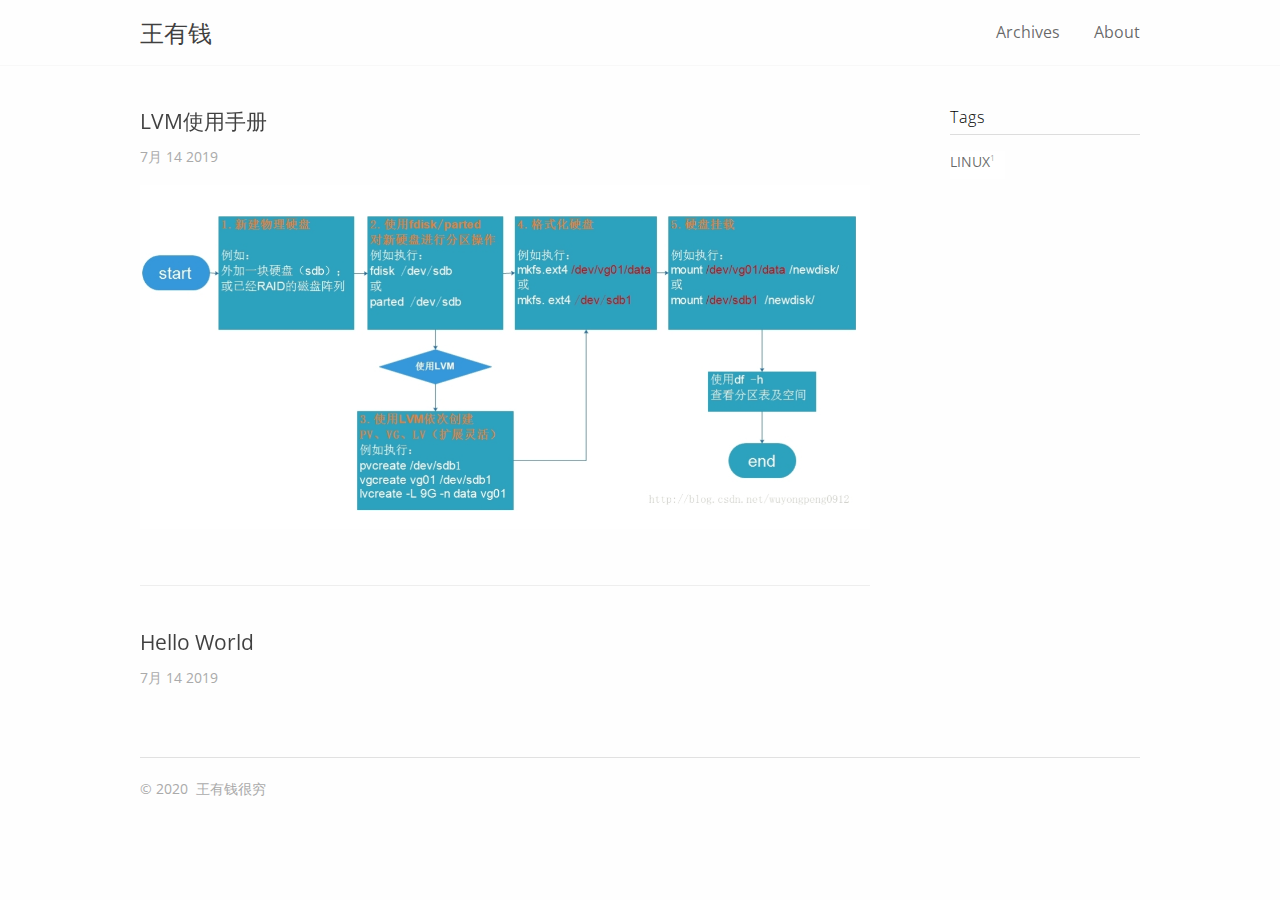
<file: index.html>
<!DOCTYPE html>
<html lang>
  <head><meta name="generator" content="Hexo 3.9.0">
    
<meta charset="UTF-8">
<meta http-equiv="X-UA-Compatible" content="IE=edge">
<meta name="viewport" content="width=device-width,user-scalable=no,initial-scale=1,minimum-scale=1,maximum-scale=1">


<meta http-equiv="Cache-Control" content="no-transform">
<meta http-equiv="Cache-Control" content="no-siteapp">










  <link rel="alternate" href="/default" title="王有钱">




  <link rel="shortcut icon" type="image/x-icon" href="/favicon.ico?v=1.1">



<link rel="canonical" href="https://the-bigfish.github.io/">


<meta property="og:type" content="website">
<meta property="og:title" content="王有钱">
<meta property="og:url" content="https://the-bigfish.github.io/index.html">
<meta property="og:site_name" content="王有钱">
<meta property="og:locale" content="zh-cn">
<meta name="twitter:card" content="summary">
<meta name="twitter:title" content="王有钱">


<link rel="stylesheet" type="text/css" href="/css/style.css?v=1.1">
<link href="https://fonts.googleapis.com/css?family=Open+Sans" rel="stylesheet">





<script type="text/javascript">
  var themeConfig = {
    fancybox: {
      enable: false
    },
  };
</script>




  



    <title> 王有钱 - </title>
  </head>

  <body>
    <div id="page">
      <header id="masthead"><div class="site-header-inner">
    <h1 class="site-title">
        <a href="/." class="logo">王有钱</a>
    </h1>

    <nav id="nav-top">
        
            <ul id="menu-top" class="nav-top-items">
                
                    <li class="menu-item">
                        <a href="/archives">
                            
                            
                                Archives
                            
                        </a>
                    </li>
                
                    <li class="menu-item">
                        <a href="/about">
                            
                            
                                About
                            
                        </a>
                    </li>
                
            </ul>
        
  </nav>
</div>

      </header>
      <div id="content">
        
    <div id="primary" class="home">
        
            
  <article class="post">
    <header class="post-header">
      <h1 class="post-title">
        
          <a class="post-link" href="/2019/07/14/LVM使用手册/">LVM使用手册</a>
        
      </h1>

      <time class="post-time">
          7月 14 2019
      </time>
    </header>



    
        <div class="post-excerpt">
            
            
              
            

            
              <p><img src="https://the-bigfish.github.io/2019/07/14/LVM%E4%BD%BF%E7%94%A8%E6%89%8B%E5%86%8C/1.png" alt></p>
        </div>
            
          

    
  </article>

        
            
  <article class="post">
    <header class="post-header">
      <h1 class="post-title">
        
          <a class="post-link" href="/2019/07/14/hello-world/">Hello World</a>
        
      </h1>

      <time class="post-time">
          7月 14 2019
      </time>
    </header>



    
        <div class="post-excerpt">
            
            

            
          

    
  </div></article>

        
        
  <nav class="pagination">
    
    
  </nav>

    </div>
    <div id="secondary">
    

    

    
    <section id="tags" class="widget-area widget_tags">
        <h3 class="widget-title">Tags</h3>
        <ul class="tag-list"><li class="tag-list-item"><a class="tag-list-link" href="/tags/Linux/">Linux</a><span class="tag-list-count">1</span></li></ul>
    </section>


</div>


      </div>

      <footer id="colophon"><span class="copyright-year">
    
        &copy;
<!--    
        2014 -
      -->
    2020
    <span class="footer-author">王有钱很穷</span>
    <!--span class="power-by">
        由 <a class="hexo-link" href="https://hexo.io/">Hexo</a> and <a class="theme-link" href="https://github.com/frostfan/hexo-theme-polarbear">Polar Bear</a> 强力驱动
    </span-->
</span>

      </footer>

      <div class="back-to-top" id="back-to-top">
        <i class="iconfont icon-up"></i>
      </div>
    </div>
    


    




  
    <script type="text/javascript" src="/lib/jquery/jquery-3.1.1.min.js"></script>
  

  

    <script type="text/javascript" src="/js/src/theme.js?v=1.1"></script>
<script type="text/javascript" src="/js/src/bootstrap.js?v=1.1"></script>

  </body>
</html>
</file>
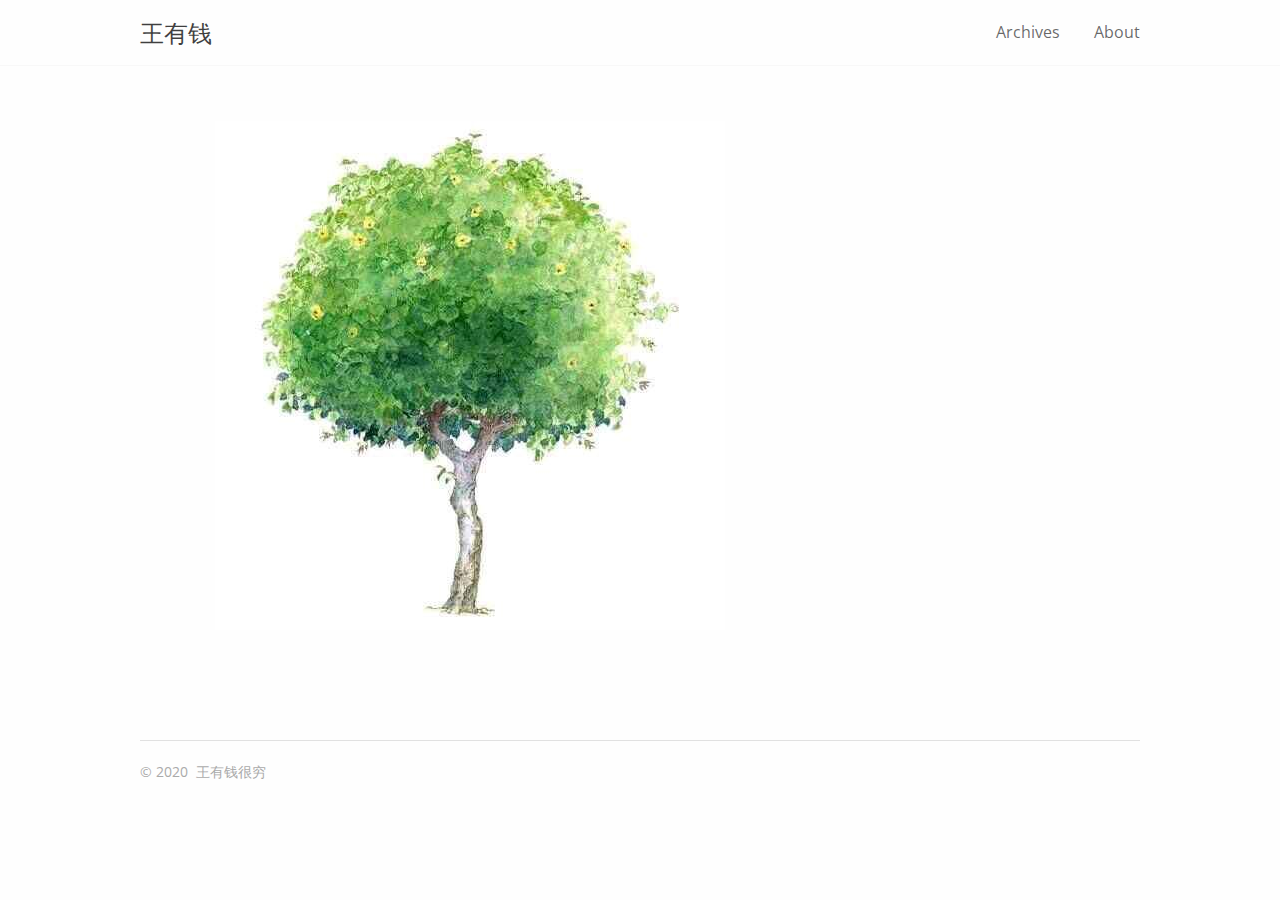
<file: about/index.html>
<!DOCTYPE html>
<html lang>
  <head><meta name="generator" content="Hexo 3.9.0">
    
<meta charset="UTF-8">
<meta http-equiv="X-UA-Compatible" content="IE=edge">
<meta name="viewport" content="width=device-width,user-scalable=no,initial-scale=1,minimum-scale=1,maximum-scale=1">


<meta http-equiv="Cache-Control" content="no-transform">
<meta http-equiv="Cache-Control" content="no-siteapp">










  <link rel="alternate" href="/default" title="王有钱">




  <link rel="shortcut icon" type="image/x-icon" href="/favicon.ico?v=1.1">



<link rel="canonical" href="https://the-bigfish.github.io/about/">


<meta property="og:type" content="website">
<meta property="og:title" content="王有钱">
<meta property="og:url" content="https://the-bigfish.github.io/about/index.html">
<meta property="og:site_name" content="王有钱">
<meta property="og:locale" content="zh-cn">
<meta property="og:image" content="https://the-bigfish.github.io/about/index/1.jpg">
<meta property="og:updated_time" content="2019-07-16T14:08:42.889Z">
<meta name="twitter:card" content="summary">
<meta name="twitter:title" content="王有钱">
<meta name="twitter:image" content="https://the-bigfish.github.io/about/index/1.jpg">


<link rel="stylesheet" type="text/css" href="/css/style.css?v=1.1">
<link href="https://fonts.googleapis.com/css?family=Open+Sans" rel="stylesheet">





<script type="text/javascript">
  var themeConfig = {
    fancybox: {
      enable: false
    },
  };
</script>




  



    <title>  - 王有钱 </title>
  </head>

  <body>
    <div id="page">
      <header id="masthead"><div class="site-header-inner">
    <h1 class="site-title">
        <a href="/." class="logo">王有钱</a>
    </h1>

    <nav id="nav-top">
        
            <ul id="menu-top" class="nav-top-items">
                
                    <li class="menu-item">
                        <a href="/archives">
                            
                            
                                Archives
                            
                        </a>
                    </li>
                
                    <li class="menu-item">
                        <a href="/about">
                            
                            
                                About
                            
                        </a>
                    </li>
                
            </ul>
        
  </nav>
</div>

      </header>
      <div id="content">
        
    <div id="primary">
        <article class="post">
            <header class="post-header">
                <h1 class="post-title">
                    
                </h1>
            </header>
            <div class="post-content">
                <p><img src="https://the-bigfish.github.io/about/index/1.jpg" alt></p>

            </div>
        </article>
    </div>

      </div>

      <footer id="colophon"><span class="copyright-year">
    
        &copy;
<!--    
        2014 -
      -->
    2020
    <span class="footer-author">王有钱很穷</span>
    <!--span class="power-by">
        由 <a class="hexo-link" href="https://hexo.io/">Hexo</a> and <a class="theme-link" href="https://github.com/frostfan/hexo-theme-polarbear">Polar Bear</a> 强力驱动
    </span-->
</span>

      </footer>

      <div class="back-to-top" id="back-to-top">
        <i class="iconfont icon-up"></i>
      </div>
    </div>
    


    




  
    <script type="text/javascript" src="/lib/jquery/jquery-3.1.1.min.js"></script>
  

  

    <script type="text/javascript" src="/js/src/theme.js?v=1.1"></script>
<script type="text/javascript" src="/js/src/bootstrap.js?v=1.1"></script>

  </body>
</html>
</file>
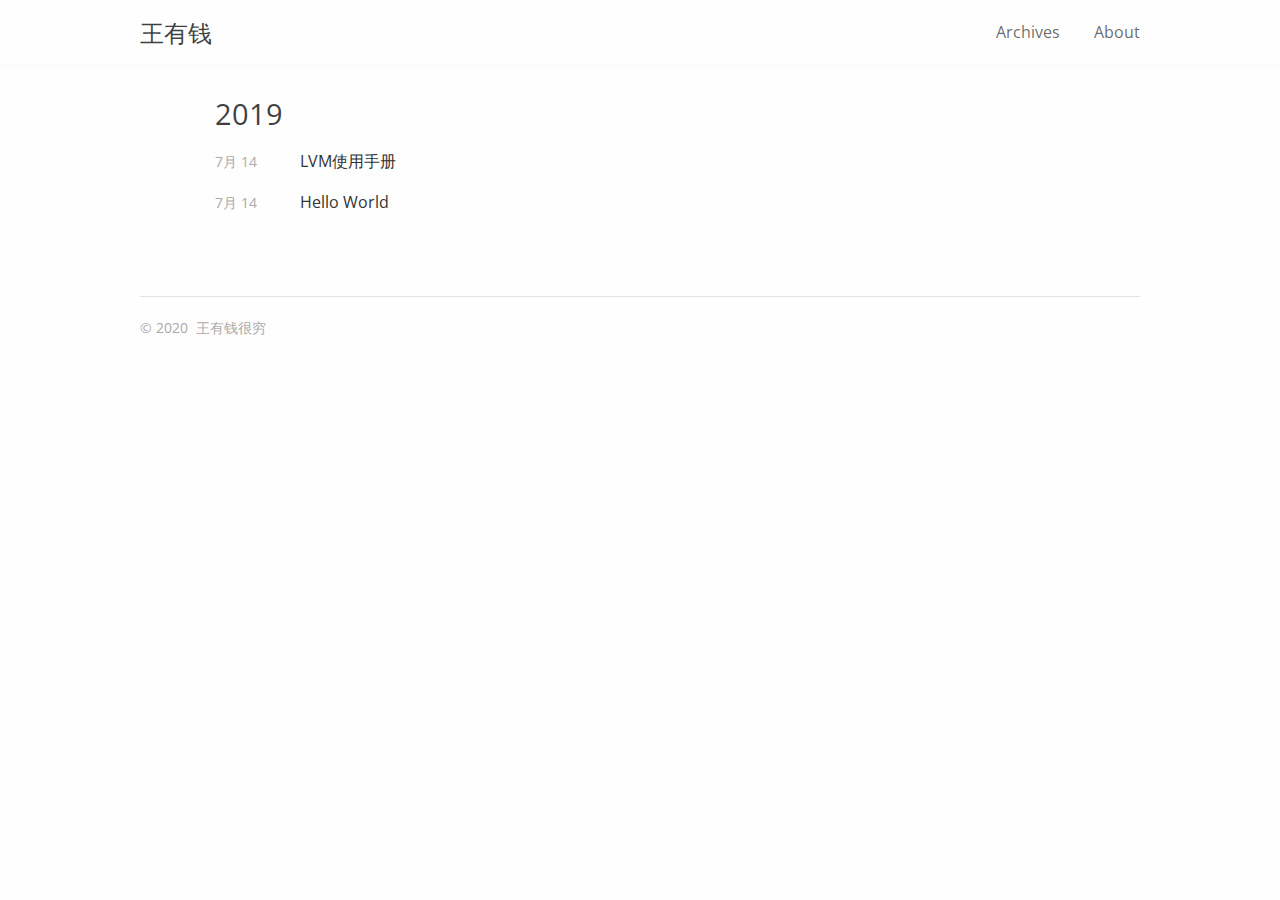
<file: archives/index.html>
<!DOCTYPE html>
<html lang>
  <head><meta name="generator" content="Hexo 3.9.0">
    
<meta charset="UTF-8">
<meta http-equiv="X-UA-Compatible" content="IE=edge">
<meta name="viewport" content="width=device-width,user-scalable=no,initial-scale=1,minimum-scale=1,maximum-scale=1">


<meta http-equiv="Cache-Control" content="no-transform">
<meta http-equiv="Cache-Control" content="no-siteapp">










  <link rel="alternate" href="/default" title="王有钱">




  <link rel="shortcut icon" type="image/x-icon" href="/favicon.ico?v=1.1">



<link rel="canonical" href="https://the-bigfish.github.io/archives/">


<meta property="og:type" content="website">
<meta property="og:title" content="王有钱">
<meta property="og:url" content="https://the-bigfish.github.io/archives/index.html">
<meta property="og:site_name" content="王有钱">
<meta property="og:locale" content="zh-cn">
<meta name="twitter:card" content="summary">
<meta name="twitter:title" content="王有钱">


<link rel="stylesheet" type="text/css" href="/css/style.css?v=1.1">
<link href="https://fonts.googleapis.com/css?family=Open+Sans" rel="stylesheet">





<script type="text/javascript">
  var themeConfig = {
    fancybox: {
      enable: false
    },
  };
</script>




  



    <title>
  
    归档 - 王有钱
  
</title>
  </head>

  <body>
    <div id="page">
      <header id="masthead"><div class="site-header-inner">
    <h1 class="site-title">
        <a href="/." class="logo">王有钱</a>
    </h1>

    <nav id="nav-top">
        
            <ul id="menu-top" class="nav-top-items">
                
                    <li class="menu-item">
                        <a href="/archives">
                            
                            
                                Archives
                            
                        </a>
                    </li>
                
                    <li class="menu-item">
                        <a href="/about">
                            
                            
                                About
                            
                        </a>
                    </li>
                
            </ul>
        
  </nav>
</div>

      </header>
      <div id="content">
        
  
<div id="primary">
  <section id="archive" class="archive">
    
      
    

    
      
        
        

        
          
          <div class="collection-title">
            <h2 class="archive-year">2019</h2>
          </div>
        
      

      <div class="archive-post">
        <span class="archive-post-time">
          
            7月 14
          
        </span>
        <span class="archive-post-title">
          <a href="/2019/07/14/LVM使用手册/" class="archive-post-link">
            LVM使用手册
          </a>
        </span>
      </div>
    
      
        
        

        
      

      <div class="archive-post">
        <span class="archive-post-time">
          
            7月 14
          
        </span>
        <span class="archive-post-title">
          <a href="/2019/07/14/hello-world/" class="archive-post-link">
            Hello World
          </a>
        </span>
      </div>
    
  </section>
 </div>

  
  <nav class="pagination">
    
    
  </nav>



      </div>

      <footer id="colophon"><span class="copyright-year">
    
        &copy;
<!--    
        2014 -
      -->
    2020
    <span class="footer-author">王有钱很穷</span>
    <!--span class="power-by">
        由 <a class="hexo-link" href="https://hexo.io/">Hexo</a> and <a class="theme-link" href="https://github.com/frostfan/hexo-theme-polarbear">Polar Bear</a> 强力驱动
    </span-->
</span>

      </footer>

      <div class="back-to-top" id="back-to-top">
        <i class="iconfont icon-up"></i>
      </div>
    </div>
    


    




  
    <script type="text/javascript" src="/lib/jquery/jquery-3.1.1.min.js"></script>
  

  

    <script type="text/javascript" src="/js/src/theme.js?v=1.1"></script>
<script type="text/javascript" src="/js/src/bootstrap.js?v=1.1"></script>

  </body>
</html>
</file>
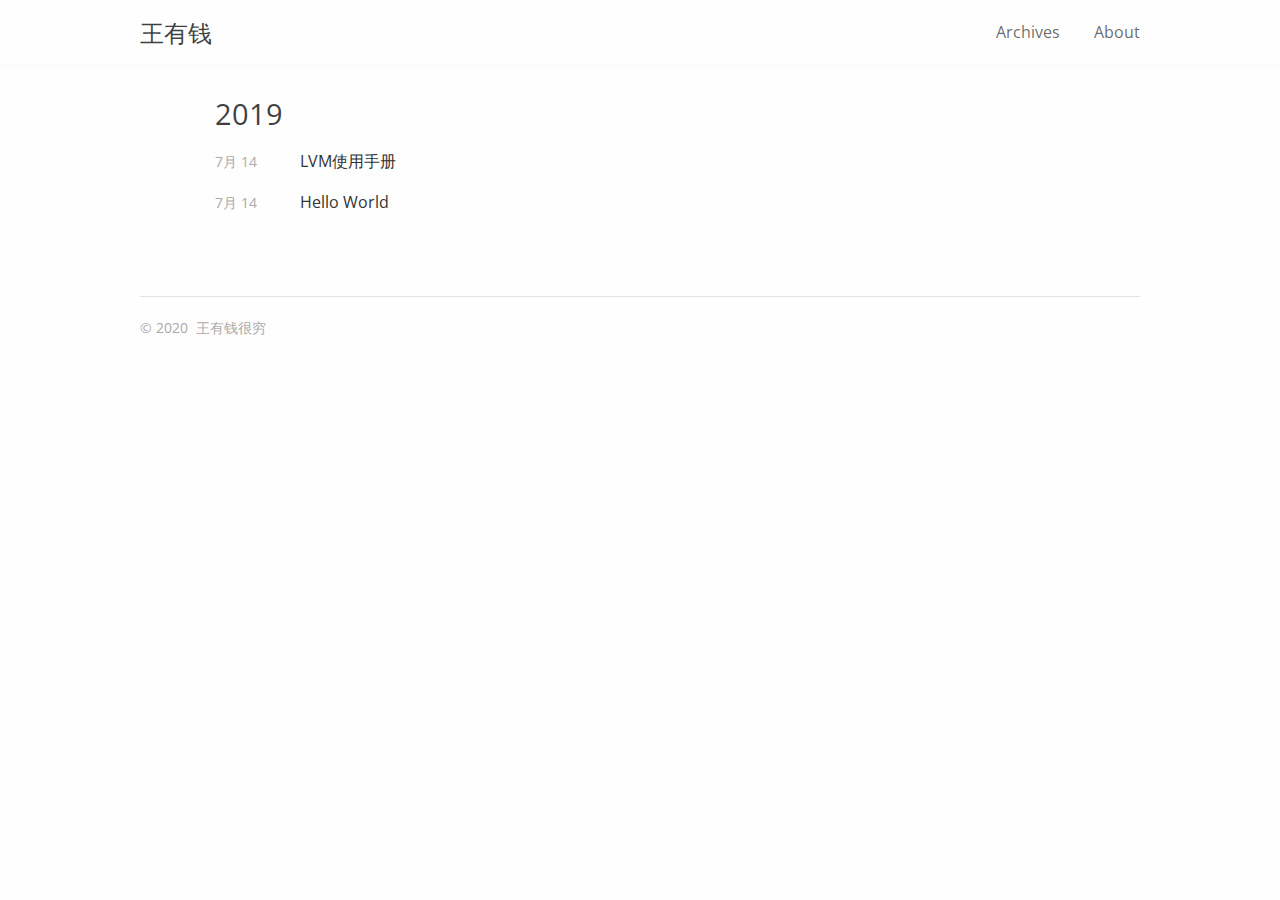
<file: archives/2019/index.html>
<!DOCTYPE html>
<html lang>
  <head><meta name="generator" content="Hexo 3.9.0">
    
<meta charset="UTF-8">
<meta http-equiv="X-UA-Compatible" content="IE=edge">
<meta name="viewport" content="width=device-width,user-scalable=no,initial-scale=1,minimum-scale=1,maximum-scale=1">


<meta http-equiv="Cache-Control" content="no-transform">
<meta http-equiv="Cache-Control" content="no-siteapp">










  <link rel="alternate" href="/default" title="王有钱">




  <link rel="shortcut icon" type="image/x-icon" href="/favicon.ico?v=1.1">



<link rel="canonical" href="https://the-bigfish.github.io/archives/2019/">


<meta property="og:type" content="website">
<meta property="og:title" content="王有钱">
<meta property="og:url" content="https://the-bigfish.github.io/archives/2019/index.html">
<meta property="og:site_name" content="王有钱">
<meta property="og:locale" content="zh-cn">
<meta name="twitter:card" content="summary">
<meta name="twitter:title" content="王有钱">


<link rel="stylesheet" type="text/css" href="/css/style.css?v=1.1">
<link href="https://fonts.googleapis.com/css?family=Open+Sans" rel="stylesheet">





<script type="text/javascript">
  var themeConfig = {
    fancybox: {
      enable: false
    },
  };
</script>




  



    <title>
  
    归档 - 王有钱
  
</title>
  </head>

  <body>
    <div id="page">
      <header id="masthead"><div class="site-header-inner">
    <h1 class="site-title">
        <a href="/." class="logo">王有钱</a>
    </h1>

    <nav id="nav-top">
        
            <ul id="menu-top" class="nav-top-items">
                
                    <li class="menu-item">
                        <a href="/archives">
                            
                            
                                Archives
                            
                        </a>
                    </li>
                
                    <li class="menu-item">
                        <a href="/about">
                            
                            
                                About
                            
                        </a>
                    </li>
                
            </ul>
        
  </nav>
</div>

      </header>
      <div id="content">
        
  
<div id="primary">
  <section id="archive" class="archive">
    
      
    

    
      
        
        

        
          
          <div class="collection-title">
            <h2 class="archive-year">2019</h2>
          </div>
        
      

      <div class="archive-post">
        <span class="archive-post-time">
          
            7月 14
          
        </span>
        <span class="archive-post-title">
          <a href="/2019/07/14/LVM使用手册/" class="archive-post-link">
            LVM使用手册
          </a>
        </span>
      </div>
    
      
        
        

        
      

      <div class="archive-post">
        <span class="archive-post-time">
          
            7月 14
          
        </span>
        <span class="archive-post-title">
          <a href="/2019/07/14/hello-world/" class="archive-post-link">
            Hello World
          </a>
        </span>
      </div>
    
  </section>
 </div>

  
  <nav class="pagination">
    
    
  </nav>



      </div>

      <footer id="colophon"><span class="copyright-year">
    
        &copy;
<!--    
        2014 -
      -->
    2020
    <span class="footer-author">王有钱很穷</span>
    <!--span class="power-by">
        由 <a class="hexo-link" href="https://hexo.io/">Hexo</a> and <a class="theme-link" href="https://github.com/frostfan/hexo-theme-polarbear">Polar Bear</a> 强力驱动
    </span-->
</span>

      </footer>

      <div class="back-to-top" id="back-to-top">
        <i class="iconfont icon-up"></i>
      </div>
    </div>
    


    




  
    <script type="text/javascript" src="/lib/jquery/jquery-3.1.1.min.js"></script>
  

  

    <script type="text/javascript" src="/js/src/theme.js?v=1.1"></script>
<script type="text/javascript" src="/js/src/bootstrap.js?v=1.1"></script>

  </body>
</html>
</file>
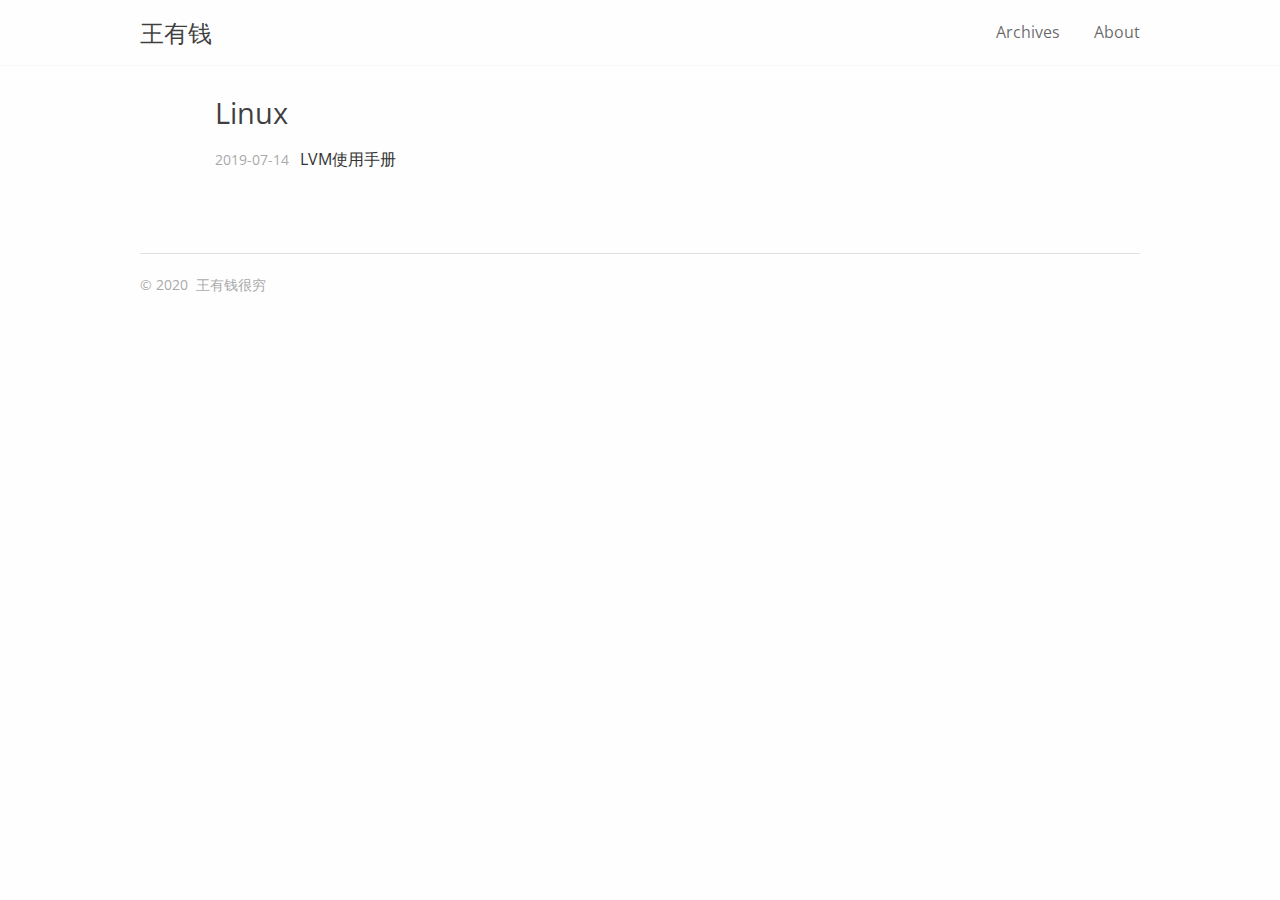
<file: tags/Linux/index.html>
<!DOCTYPE html>
<html lang>
  <head><meta name="generator" content="Hexo 3.9.0">
    
<meta charset="UTF-8">
<meta http-equiv="X-UA-Compatible" content="IE=edge">
<meta name="viewport" content="width=device-width,user-scalable=no,initial-scale=1,minimum-scale=1,maximum-scale=1">


<meta http-equiv="Cache-Control" content="no-transform">
<meta http-equiv="Cache-Control" content="no-siteapp">










  <link rel="alternate" href="/default" title="王有钱">




  <link rel="shortcut icon" type="image/x-icon" href="/favicon.ico?v=1.1">



<link rel="canonical" href="https://the-bigfish.github.io/tags/Linux/">


<meta property="og:type" content="website">
<meta property="og:title" content="王有钱">
<meta property="og:url" content="https://the-bigfish.github.io/tags/Linux/index.html">
<meta property="og:site_name" content="王有钱">
<meta property="og:locale" content="zh-cn">
<meta name="twitter:card" content="summary">
<meta name="twitter:title" content="王有钱">


<link rel="stylesheet" type="text/css" href="/css/style.css?v=1.1">
<link href="https://fonts.googleapis.com/css?family=Open+Sans" rel="stylesheet">





<script type="text/javascript">
  var themeConfig = {
    fancybox: {
      enable: false
    },
  };
</script>




  



    <title>
  
    Linux - 王有钱
  
</title>
  </head>

  <body>
    <div id="page">
      <header id="masthead"><div class="site-header-inner">
    <h1 class="site-title">
        <a href="/." class="logo">王有钱</a>
    </h1>

    <nav id="nav-top">
        
            <ul id="menu-top" class="nav-top-items">
                
                    <li class="menu-item">
                        <a href="/archives">
                            
                            
                                Archives
                            
                        </a>
                    </li>
                
                    <li class="menu-item">
                        <a href="/about">
                            
                            
                                About
                            
                        </a>
                    </li>
                
            </ul>
        
  </nav>
</div>

      </header>
      <div id="content">
        
  
<div id="primary">
  <section id="archive" class="archive">
    
      
        <div class="archive-title tag">
          <h2 class="archive-name">Linux</h2>
        </div>
      
    

    
      

      <div class="archive-post">
        <span class="archive-post-time">
          
            2019-07-14
          
        </span>
        <span class="archive-post-title">
          <a href="/2019/07/14/LVM使用手册/" class="archive-post-link">
            LVM使用手册
          </a>
        </span>
      </div>
    
  </section>
 </div>

  
  <nav class="pagination">
    
    
  </nav>



      </div>

      <footer id="colophon"><span class="copyright-year">
    
        &copy;
<!--    
        2014 -
      -->
    2020
    <span class="footer-author">王有钱很穷</span>
    <!--span class="power-by">
        由 <a class="hexo-link" href="https://hexo.io/">Hexo</a> and <a class="theme-link" href="https://github.com/frostfan/hexo-theme-polarbear">Polar Bear</a> 强力驱动
    </span-->
</span>

      </footer>

      <div class="back-to-top" id="back-to-top">
        <i class="iconfont icon-up"></i>
      </div>
    </div>
    


    




  
    <script type="text/javascript" src="/lib/jquery/jquery-3.1.1.min.js"></script>
  

  

    <script type="text/javascript" src="/js/src/theme.js?v=1.1"></script>
<script type="text/javascript" src="/js/src/bootstrap.js?v=1.1"></script>

  </body>
</html>
</file>
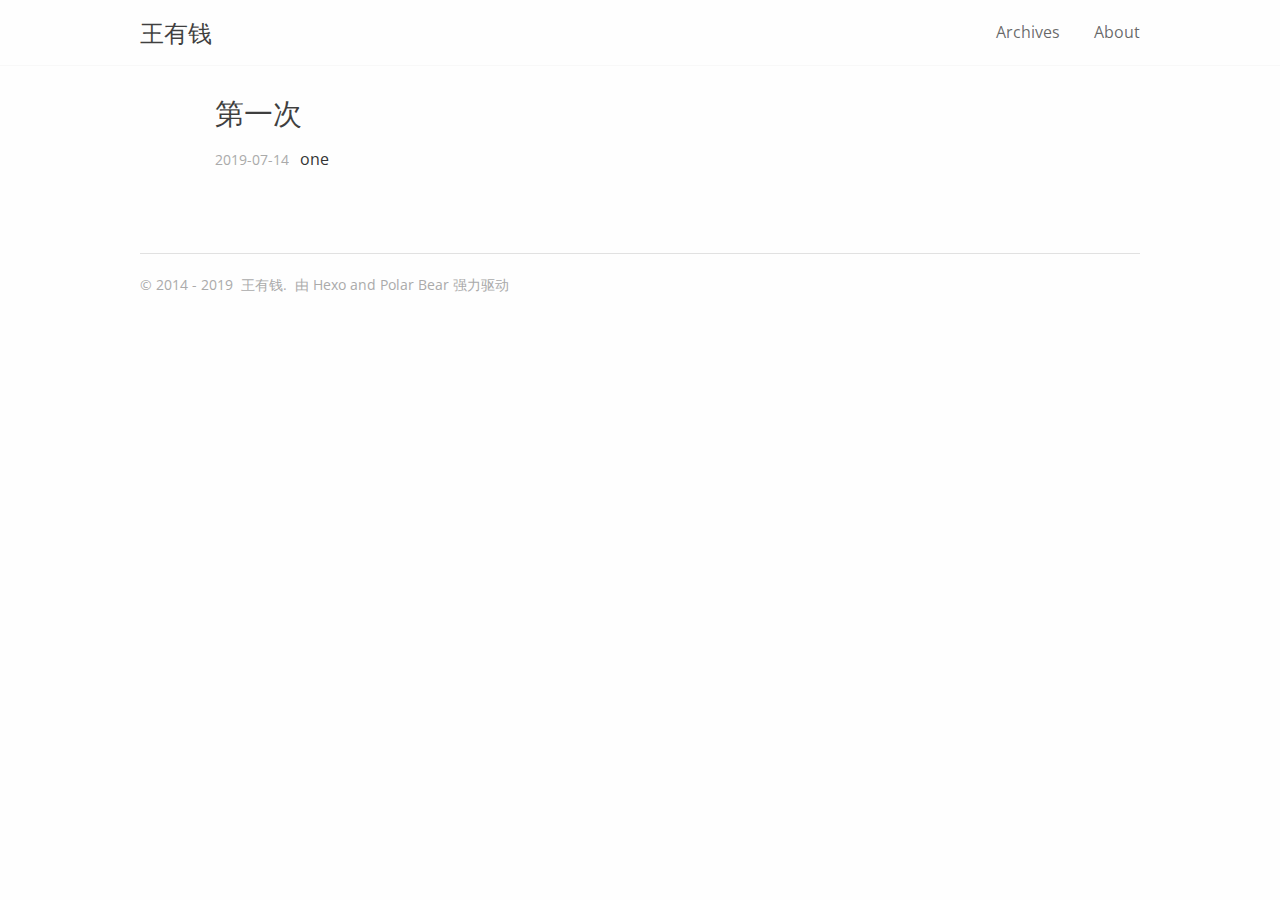
<file: tags/第一次/index.html>
<!DOCTYPE html>
<html lang>
  <head><meta name="generator" content="Hexo 3.9.0">
    
<meta charset="UTF-8">
<meta http-equiv="X-UA-Compatible" content="IE=edge">
<meta name="viewport" content="width=device-width,user-scalable=no,initial-scale=1,minimum-scale=1,maximum-scale=1">


<meta http-equiv="Cache-Control" content="no-transform">
<meta http-equiv="Cache-Control" content="no-siteapp">










  <link rel="alternate" href="/default" title="王有钱">




  <link rel="shortcut icon" type="image/x-icon" href="/favicon.ico?v=1.1">



<link rel="canonical" href="https://the-bigfish.github.io/tags/第一次/">


<meta property="og:type" content="website">
<meta property="og:title" content="王有钱">
<meta property="og:url" content="https://the-bigfish.github.io/tags/第一次/index.html">
<meta property="og:site_name" content="王有钱">
<meta property="og:locale" content="zh-cn">
<meta name="twitter:card" content="summary">
<meta name="twitter:title" content="王有钱">


<link rel="stylesheet" type="text/css" href="/css/style.css?v=1.1">
<link href="https://fonts.googleapis.com/css?family=Open+Sans" rel="stylesheet">





<script type="text/javascript">
  var themeConfig = {
    fancybox: {
      enable: false
    },
  };
</script>




  



    <title>
  
    第一次 - 王有钱
  
</title>
  </head>

  <body>
    <div id="page">
      <header id="masthead"><div class="site-header-inner">
    <h1 class="site-title">
        <a href="/." class="logo">王有钱</a>
    </h1>

    <nav id="nav-top">
        
            <ul id="menu-top" class="nav-top-items">
                
                    <li class="menu-item">
                        <a href="/archives">
                            
                            
                                Archives
                            
                        </a>
                    </li>
                
                    <li class="menu-item">
                        <a href="/about">
                            
                            
                                About
                            
                        </a>
                    </li>
                
            </ul>
        
  </nav>
</div>

      </header>
      <div id="content">
        
  
<div id="primary">
  <section id="archive" class="archive">
    
      
        <div class="archive-title tag">
          <h2 class="archive-name">第一次</h2>
        </div>
      
    

    
      

      <div class="archive-post">
        <span class="archive-post-time">
          
            2019-07-14
          
        </span>
        <span class="archive-post-title">
          <a href="/2019/07/14/one/" class="archive-post-link">
            one
          </a>
        </span>
      </div>
    
  </section>
 </div>

  
  <nav class="pagination">
    
    
  </nav>



      </div>

      <footer id="colophon"><span class="copyright-year">
    
        &copy;
    
        2014 -
    
    2019
    <span class="footer-author">王有钱.</span>
    <span class="power-by">
        由 <a class="hexo-link" href="https://hexo.io/">Hexo</a> and <a class="theme-link" href="https://github.com/frostfan/hexo-theme-polarbear">Polar Bear</a> 强力驱动
    </span>
</span>

      </footer>

      <div class="back-to-top" id="back-to-top">
        <i class="iconfont icon-up"></i>
      </div>
    </div>
    


    




  
    <script type="text/javascript" src="/lib/jquery/jquery-3.1.1.min.js"></script>
  

  

    <script type="text/javascript" src="/js/src/theme.js?v=1.1"></script>
<script type="text/javascript" src="/js/src/bootstrap.js?v=1.1"></script>

  </body>
</html>
</file>
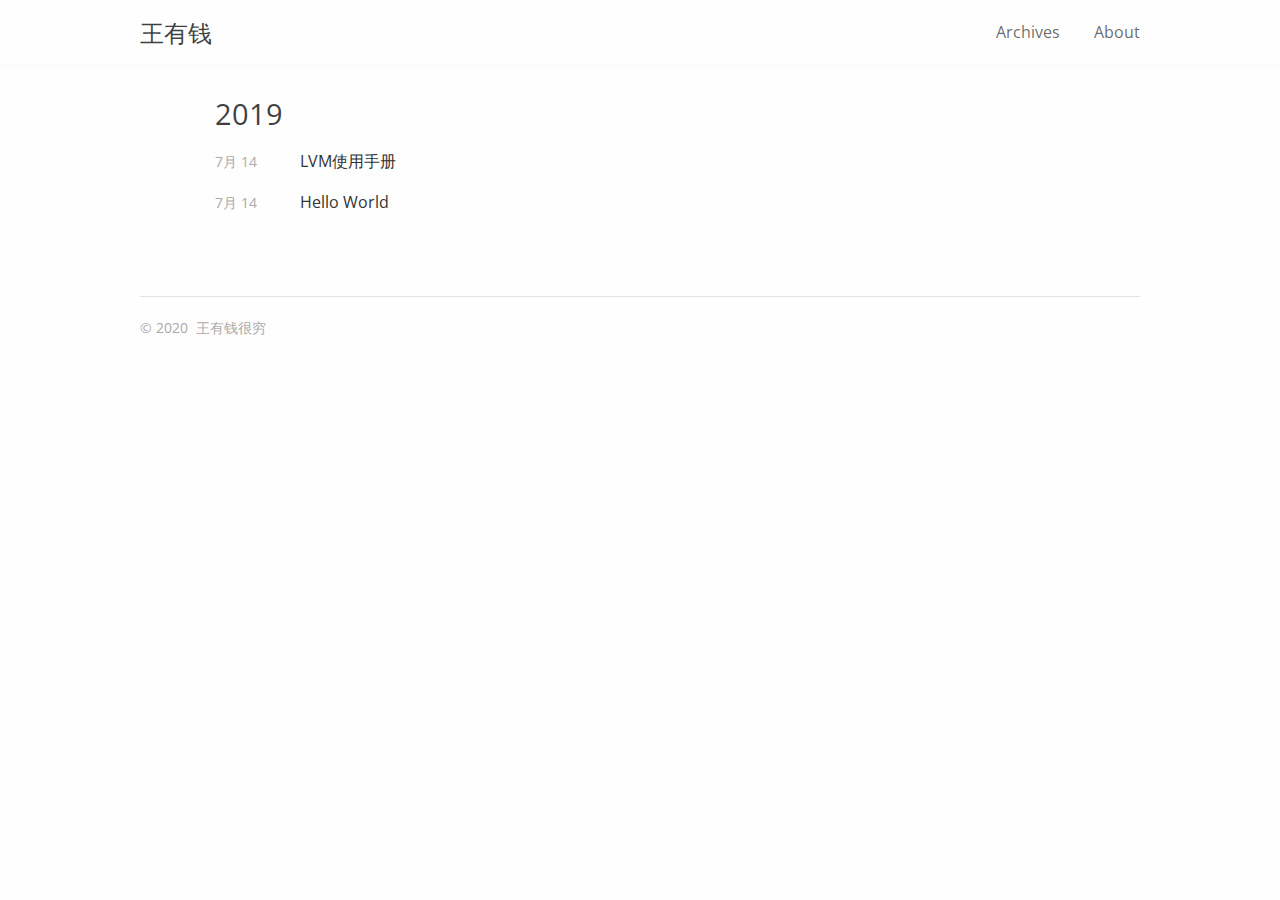
<file: archives/2019/07/index.html>
<!DOCTYPE html>
<html lang>
  <head><meta name="generator" content="Hexo 3.9.0">
    
<meta charset="UTF-8">
<meta http-equiv="X-UA-Compatible" content="IE=edge">
<meta name="viewport" content="width=device-width,user-scalable=no,initial-scale=1,minimum-scale=1,maximum-scale=1">


<meta http-equiv="Cache-Control" content="no-transform">
<meta http-equiv="Cache-Control" content="no-siteapp">










  <link rel="alternate" href="/default" title="王有钱">




  <link rel="shortcut icon" type="image/x-icon" href="/favicon.ico?v=1.1">



<link rel="canonical" href="https://the-bigfish.github.io/archives/2019/07/">


<meta property="og:type" content="website">
<meta property="og:title" content="王有钱">
<meta property="og:url" content="https://the-bigfish.github.io/archives/2019/07/index.html">
<meta property="og:site_name" content="王有钱">
<meta property="og:locale" content="zh-cn">
<meta name="twitter:card" content="summary">
<meta name="twitter:title" content="王有钱">


<link rel="stylesheet" type="text/css" href="/css/style.css?v=1.1">
<link href="https://fonts.googleapis.com/css?family=Open+Sans" rel="stylesheet">





<script type="text/javascript">
  var themeConfig = {
    fancybox: {
      enable: false
    },
  };
</script>




  



    <title>
  
    归档 - 王有钱
  
</title>
  </head>

  <body>
    <div id="page">
      <header id="masthead"><div class="site-header-inner">
    <h1 class="site-title">
        <a href="/." class="logo">王有钱</a>
    </h1>

    <nav id="nav-top">
        
            <ul id="menu-top" class="nav-top-items">
                
                    <li class="menu-item">
                        <a href="/archives">
                            
                            
                                Archives
                            
                        </a>
                    </li>
                
                    <li class="menu-item">
                        <a href="/about">
                            
                            
                                About
                            
                        </a>
                    </li>
                
            </ul>
        
  </nav>
</div>

      </header>
      <div id="content">
        
  
<div id="primary">
  <section id="archive" class="archive">
    
      
    

    
      
        
        

        
          
          <div class="collection-title">
            <h2 class="archive-year">2019</h2>
          </div>
        
      

      <div class="archive-post">
        <span class="archive-post-time">
          
            7月 14
          
        </span>
        <span class="archive-post-title">
          <a href="/2019/07/14/LVM使用手册/" class="archive-post-link">
            LVM使用手册
          </a>
        </span>
      </div>
    
      
        
        

        
      

      <div class="archive-post">
        <span class="archive-post-time">
          
            7月 14
          
        </span>
        <span class="archive-post-title">
          <a href="/2019/07/14/hello-world/" class="archive-post-link">
            Hello World
          </a>
        </span>
      </div>
    
  </section>
 </div>

  
  <nav class="pagination">
    
    
  </nav>



      </div>

      <footer id="colophon"><span class="copyright-year">
    
        &copy;
<!--    
        2014 -
      -->
    2020
    <span class="footer-author">王有钱很穷</span>
    <!--span class="power-by">
        由 <a class="hexo-link" href="https://hexo.io/">Hexo</a> and <a class="theme-link" href="https://github.com/frostfan/hexo-theme-polarbear">Polar Bear</a> 强力驱动
    </span-->
</span>

      </footer>

      <div class="back-to-top" id="back-to-top">
        <i class="iconfont icon-up"></i>
      </div>
    </div>
    


    




  
    <script type="text/javascript" src="/lib/jquery/jquery-3.1.1.min.js"></script>
  

  

    <script type="text/javascript" src="/js/src/theme.js?v=1.1"></script>
<script type="text/javascript" src="/js/src/bootstrap.js?v=1.1"></script>

  </body>
</html>
</file>
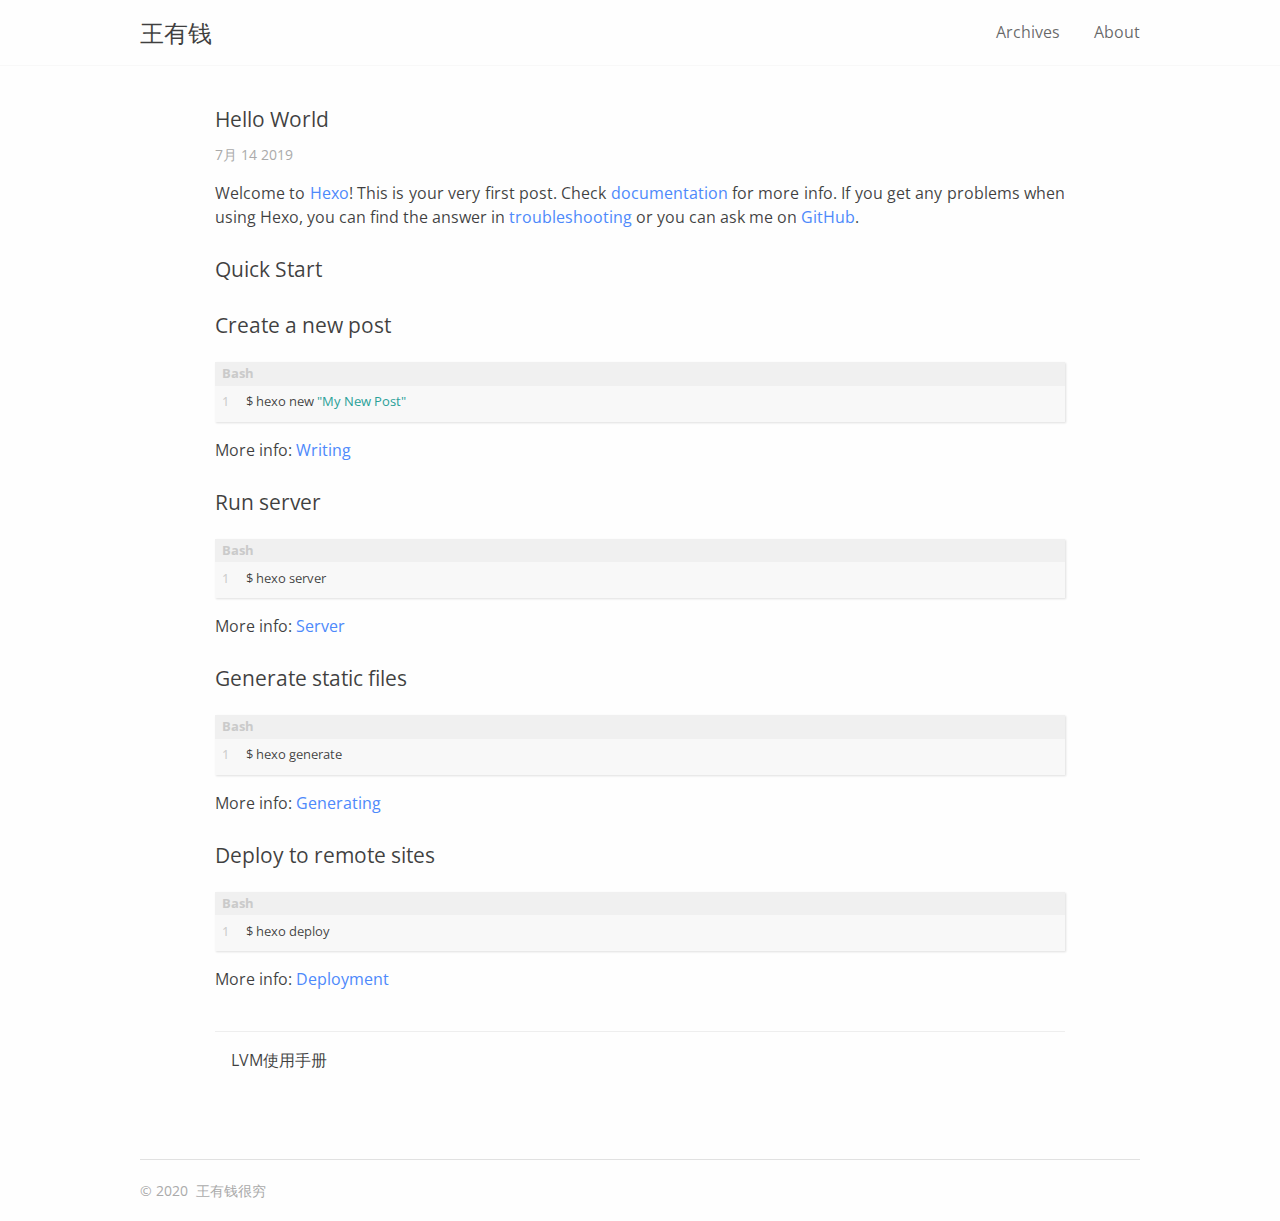
<file: 2019/07/14/hello-world/index.html>
<!DOCTYPE html>
<html lang>
  <head><meta name="generator" content="Hexo 3.9.0">
    
<meta charset="UTF-8">
<meta http-equiv="X-UA-Compatible" content="IE=edge">
<meta name="viewport" content="width=device-width,user-scalable=no,initial-scale=1,minimum-scale=1,maximum-scale=1">


<meta http-equiv="Cache-Control" content="no-transform">
<meta http-equiv="Cache-Control" content="no-siteapp">



  <meta name="description" content="Hello World">








  <link rel="alternate" href="/default" title="王有钱">




  <link rel="shortcut icon" type="image/x-icon" href="/favicon.ico?v=1.1">



<link rel="canonical" href="https://the-bigfish.github.io/2019/07/14/hello-world/">


<meta name="description" content="Welcome to Hexo! This is your very first post. Check documentation for more info. If you get any problems when using Hexo, you can find the answer in troubleshooting or you can ask me on GitHub. Quick">
<meta property="og:type" content="article">
<meta property="og:title" content="Hello World">
<meta property="og:url" content="https://the-bigfish.github.io/2019/07/14/hello-world/index.html">
<meta property="og:site_name" content="王有钱">
<meta property="og:description" content="Welcome to Hexo! This is your very first post. Check documentation for more info. If you get any problems when using Hexo, you can find the answer in troubleshooting or you can ask me on GitHub. Quick">
<meta property="og:locale" content="zh-cn">
<meta property="og:updated_time" content="2019-07-14T09:38:26.410Z">
<meta name="twitter:card" content="summary">
<meta name="twitter:title" content="Hello World">
<meta name="twitter:description" content="Welcome to Hexo! This is your very first post. Check documentation for more info. If you get any problems when using Hexo, you can find the answer in troubleshooting or you can ask me on GitHub. Quick">


<link rel="stylesheet" type="text/css" href="/css/style.css?v=1.1">
<link href="https://fonts.googleapis.com/css?family=Open+Sans" rel="stylesheet">





<script type="text/javascript">
  var themeConfig = {
    fancybox: {
      enable: false
    },
  };
</script>




  



    <title> Hello World - 王有钱 </title>
  </head>

  <body>
    <div id="page">
      <header id="masthead"><div class="site-header-inner">
    <h1 class="site-title">
        <a href="/." class="logo">王有钱</a>
    </h1>

    <nav id="nav-top">
        
            <ul id="menu-top" class="nav-top-items">
                
                    <li class="menu-item">
                        <a href="/archives">
                            
                            
                                Archives
                            
                        </a>
                    </li>
                
                    <li class="menu-item">
                        <a href="/about">
                            
                            
                                About
                            
                        </a>
                    </li>
                
            </ul>
        
  </nav>
</div>

      </header>
      <div id="content">
        
    <div id="primary">
        
  <article class="post">
    <header class="post-header">
      <h1 class="post-title">
        
          Hello World
        
      </h1>

      <time class="post-time">
          7月 14 2019
      </time>
    </header>



    
            <div class="post-content">
            <p>Welcome to <a href="https://hexo.io/" target="_blank" rel="noopener">Hexo</a>! This is your very first post. Check <a href="https://hexo.io/docs/" target="_blank" rel="noopener">documentation</a> for more info. If you get any problems when using Hexo, you can find the answer in <a href="https://hexo.io/docs/troubleshooting.html" target="_blank" rel="noopener">troubleshooting</a> or you can ask me on <a href="https://github.com/hexojs/hexo/issues" target="_blank" rel="noopener">GitHub</a>.</p>
<h2 id="Quick-Start"><a href="#Quick-Start" class="headerlink" title="Quick Start"></a>Quick Start</h2><h3 id="Create-a-new-post"><a href="#Create-a-new-post" class="headerlink" title="Create a new post"></a>Create a new post</h3><figure class="highlight bash"><table><tr><td class="gutter"><pre><span class="line">1</span><br></pre></td><td class="code"><pre><span class="line">$ hexo new <span class="string">"My New Post"</span></span><br></pre></td></tr></table></figure>

<p>More info: <a href="https://hexo.io/docs/writing.html" target="_blank" rel="noopener">Writing</a></p>
<h3 id="Run-server"><a href="#Run-server" class="headerlink" title="Run server"></a>Run server</h3><figure class="highlight bash"><table><tr><td class="gutter"><pre><span class="line">1</span><br></pre></td><td class="code"><pre><span class="line">$ hexo server</span><br></pre></td></tr></table></figure>

<p>More info: <a href="https://hexo.io/docs/server.html" target="_blank" rel="noopener">Server</a></p>
<h3 id="Generate-static-files"><a href="#Generate-static-files" class="headerlink" title="Generate static files"></a>Generate static files</h3><figure class="highlight bash"><table><tr><td class="gutter"><pre><span class="line">1</span><br></pre></td><td class="code"><pre><span class="line">$ hexo generate</span><br></pre></td></tr></table></figure>

<p>More info: <a href="https://hexo.io/docs/generating.html" target="_blank" rel="noopener">Generating</a></p>
<h3 id="Deploy-to-remote-sites"><a href="#Deploy-to-remote-sites" class="headerlink" title="Deploy to remote sites"></a>Deploy to remote sites</h3><figure class="highlight bash"><table><tr><td class="gutter"><pre><span class="line">1</span><br></pre></td><td class="code"><pre><span class="line">$ hexo deploy</span><br></pre></td></tr></table></figure>

<p>More info: <a href="https://hexo.io/docs/deployment.html" target="_blank" rel="noopener">Deployment</a></p>

            </div>
          

    
      <footer class="post-footer">
		

        
        
  <nav class="post-nav">
    
      <a class="prev" href="/2019/07/14/LVM使用手册/">
        <i class="iconfont icon-left"></i>
        <span class="prev-text nav-default">LVM使用手册</span>
        <span class="prev-text nav-mobile">上一篇</span>
      </a>
    
    
  </nav>

        
  <div class="comments" id="comments">
    
  </div>


      </footer>
    
  </article>

    </div>

      </div>

      <footer id="colophon"><span class="copyright-year">
    
        &copy;
<!--    
        2014 -
      -->
    2020
    <span class="footer-author">王有钱很穷</span>
    <!--span class="power-by">
        由 <a class="hexo-link" href="https://hexo.io/">Hexo</a> and <a class="theme-link" href="https://github.com/frostfan/hexo-theme-polarbear">Polar Bear</a> 强力驱动
    </span-->
</span>

      </footer>

      <div class="back-to-top" id="back-to-top">
        <i class="iconfont icon-up"></i>
      </div>
    </div>
    


    




  
    <script type="text/javascript" src="/lib/jquery/jquery-3.1.1.min.js"></script>
  

  

    <script type="text/javascript" src="/js/src/theme.js?v=1.1"></script>
<script type="text/javascript" src="/js/src/bootstrap.js?v=1.1"></script>

  </body>
</html>
</file>
<file: css/style.css>
/*! normalize.css v3.0.2 | MIT License | git.io/normalize */
/**
 * 1. Set default font family to sans-serif.
 * 2. Prevent iOS text size adjust after orientation change, without disabling
 *    user zoom.
 */
html {
  font-family: sans-serif;
  /* 1 */
  -ms-text-size-adjust: 100%;
  /* 2 */
  -webkit-text-size-adjust: 100%;
  /* 2 */ }

/**
 * Remove default margin.
 */
body {
  margin: 0; }

/* HTML5 display definitions
   ========================================================================== */
/**
 * Correct `block` display not defined for any HTML5 element in IE 8/9.
 * Correct `block` display not defined for `details` or `summary` in IE 10/11
 * and Firefox.
 * Correct `block` display not defined for `main` in IE 11.
 */
article,
aside,
details,
figcaption,
figure,
footer,
header,
hgroup,
main,
menu,
nav,
section,
summary {
  display: block; }

/**
 * 1. Correct `inline-block` display not defined in IE 8/9.
 * 2. Normalize vertical alignment of `progress` in Chrome, Firefox, and Opera.
 */
audio,
canvas,
progress,
video {
  display: inline-block;
  /* 1 */
  vertical-align: baseline;
  /* 2 */ }

/**
 * Prevent modern browsers from displaying `audio` without controls.
 * Remove excess height in iOS 5 devices.
 */
audio:not([controls]) {
  display: none;
  height: 0; }

/**
 * Address `[hidden]` styling not present in IE 8/9/10.
 * Hide the `template` element in IE 8/9/11, Safari, and Firefox < 22.
 */
[hidden],
template {
  display: none; }

/* Links
   ========================================================================== */
/**
 * Remove the gray background color from active links in IE 10.
 */
a {
  background-color: transparent; }

/**
 * Improve readability when focused and also mouse hovered in all browsers.
 */
a:active,
a:hover {
  outline: 0; }

/* Text-level semantics
   ========================================================================== */
/**
 * Address styling not present in IE 8/9/10/11, Safari, and Chrome.
 */
abbr[title] {
  border-bottom: 1px dotted; }

/**
 * Address style set to `bolder` in Firefox 4+, Safari, and Chrome.
 */
b,
strong {
  font-weight: bold; }

/**
 * Address styling not present in Safari and Chrome.
 */
dfn {
  font-style: italic; }

/**
 * Address variable `h1`&'p' font-size and margin within `section` and `article`
 * contexts in Firefox 4+, Safari, and Chrome.
 */
h1 {
  font-size: 2em;
  margin: 0.67em 0; }

/**
 * Address styling not present in IE 8/9.
 */
mark {
  background: #ff0;
  color: #000; }

/**
 * Address inconsistent and variable font size in all browsers.
 */
small {
  font-size: 80%; }

/**
 * Prevent `sub` and `sup` affecting `line-height` in all browsers.
 */
sub,
sup {
  font-size: 75%;
  line-height: 0;
  position: relative;
  vertical-align: baseline; }

sup {
  top: -0.5em; }

sub {
  bottom: -0.25em; }

/* Embedded content
   ========================================================================== */
/**
 * Remove border when inside `a` element in IE 8/9/10.
 */
img {
  border: 0; }

/**
 * Correct overflow not hidden in IE 9/10/11.
 */
svg:not(:root) {
  overflow: hidden; }

/* Grouping content
   ========================================================================== */
/**
 * Address margin not present in IE 8/9 and Safari.
 */
figure {
  margin: 1em 40px; }

/**
 * Address differences between Firefox and other browsers.
 */
hr {
  margin-top: 52px;
  margin-bottom: 42px;
  display: block;
  border: 0;
  text-align: center; }

/**
 * Contain overflow in all browsers.
 */
pre {
  overflow: auto; }

/**
 * Address odd `em`-unit font size rendering in all browsers.
 */
code,
kbd,
pre,
samp {
  font-family: monospace, monospace;
  font-size: 1em; }

/* Forms
   ========================================================================== */
/**
 * Known limitation: by default, Chrome and Safari on OS X allow very limited
 * styling of `select`, unless a `border` property is set.
 */
/**
 * 1. Correct color not being inherited.
 *    Known issue: affects color of disabled elements.
 * 2. Correct font properties not being inherited.
 * 3. Address margins set differently in Firefox 4+, Safari, and Chrome.
 */
button,
input,
optgroup,
select,
textarea {
  color: inherit;
  /* 1 */
  font: inherit;
  /* 2 */
  margin: 0;
  /* 3 */ }

/**
 * Address `overflow` set to `hidden` in IE 8/9/10/11.
 */
button {
  overflow: visible; }

/**
 * Address inconsistent `text-transform` inheritance for `button` and `select`.
 * All other form control elements do not inherit `text-transform` values.
 * Correct `button` style inheritance in Firefox, IE 8/9/10/11, and Opera.
 * Correct `select` style inheritance in Firefox.
 */
button,
select {
  text-transform: none; }

/**
 * 1. Avoid the WebKit bug in Android 4.0.* where (2) destroys native `audio`
 *    and `video` controls.
 * 2. Correct inability to style clickable `input` types in iOS.
 * 3. Improve usability and consistency of cursor style between image-type
 *    `input` and others.
 */
button,
html input[type="button"],
input[type="reset"],
input[type="submit"] {
  -webkit-appearance: button;
  /* 2 */
  cursor: pointer;
  /* 3 */ }

/**
 * Re-set default cursor for disabled elements.
 */
button[disabled],
html input[disabled] {
  cursor: default; }

/**
 * Remove inner padding and border in Firefox 4+.
 */
button::-moz-focus-inner,
input::-moz-focus-inner {
  border: 0;
  padding: 0; }

/**
 * Address Firefox 4+ setting `line-height` on `input` using `!important` in
 * the UA stylesheet.
 */
input {
  line-height: normal; }

/**
 * It's recommended that you don't attempt to style these elements.
 * Firefox's implementation doesn't respect box-sizing, padding, or width.
 *
 * 1. Address box sizing set to `content-box` in IE 8/9/10.
 * 2. Remove excess padding in IE 8/9/10.
 */
input[type="checkbox"],
input[type="radio"] {
  box-sizing: border-box;
  /* 1 */
  padding: 0;
  /* 2 */ }

/**
 * Fix the cursor style for Chrome's increment/decrement buttons. For certain
 * `font-size` values of the `input`, it causes the cursor style of the
 * decrement button to change from `default` to `text`.
 */
input[type="number"]::-webkit-inner-spin-button,
input[type="number"]::-webkit-outer-spin-button {
  height: auto; }

/**
 * 1. Address `appearance` set to `searchfield` in Safari and Chrome.
 * 2. Address `box-sizing` set to `border-box` in Safari and Chrome
 *    (include `-moz` to future-proof).
 */
input[type="search"] {
  -webkit-appearance: textfield;
  /* 1 */
  -moz-box-sizing: content-box;
  -webkit-box-sizing: content-box;
  /* 2 */
  box-sizing: content-box; }

/**
 * Remove inner padding and search cancel button in Safari and Chrome on OS X.
 * Safari (but not Chrome) clips the cancel button when the search input has
 * padding (and `textfield` appearance).
 */
input[type="search"]::-webkit-search-cancel-button,
input[type="search"]::-webkit-search-decoration {
  -webkit-appearance: none; }

/**
 * Define consistent border, margin, and padding.
 */
fieldset {
  border: 1px solid #c0c0c0;
  margin: 0 2px;
  padding: 0.35em 0.625em 0.75em; }

/**
 * 1. Correct `color` not being inherited in IE 8/9/10/11.
 * 2. Remove padding so people aren't caught out if they zero out fieldsets.
 */
legend {
  border: 0;
  /* 1 */
  padding: 0;
  /* 2 */ }

/**
 * Remove default vertical scrollbar in IE 8/9/10/11.
 */
textarea {
  overflow: auto; }

/**
 * Don't inherit the `font-weight` (applied by a rule above).
 * NOTE: the default cannot safely be changed in Chrome and Safari on OS X.
 */
optgroup {
  font-weight: bold; }

/* Tables
   ========================================================================== */
/**
 * Remove most spacing between table cells.
 */
table {
  border-collapse: collapse;
  border-spacing: 0; }

td,
th {
  padding: 0; }

sup {
  font-size: .6em;
  opacity: .6; }

p {
  text-align: justify; }

html {
  font-size: 16px;
  box-sizing: border-box; }

body {
  padding: 0;
  margin: 0;
  font-family: "Microsoft YaHei", "Open Sans", "PingFang SC", "Hiragino Sans GB", "Microsoft Yahei", "Microsoft Jhenghei", sans-serif;
  font-weight: 400;
  -webkit-font-smoothing: antialiased;
  -moz-osx-font-smoothing: grayscale;
  line-height: 1.5;
  color: rgba(0, 0, 0, 0.75);
  background: #fefefe;
  scroll-behavior: smooth;
  vertical-align: baseline; }

img {
  max-width: 100%;
  height: auto;
  display: inline-block;
  vertical-align: middle; }

a {
  color: rgba(0, 0, 0, 0.75);
  text-decoration: none; }

h1 {
  font-size: 1.5rem;
  font-family: "Microsoft YaHei", "Open Sans", "PingFang SC", "Hiragino Sans GB", "Microsoft Yahei", "Microsoft Jhenghei", sans-serif; }

h2 {
  font-size: 1.4rem;
  font-family: "Microsoft YaHei", "Open Sans", "PingFang SC", "Hiragino Sans GB", "Microsoft Yahei", "Microsoft Jhenghei", sans-serif; }

h3 {
  font-size: 1.3rem;
  font-family: "Microsoft YaHei", "Open Sans", "PingFang SC", "Hiragino Sans GB", "Microsoft Yahei", "Microsoft Jhenghei", sans-serif; }

h4 {
  font-size: 1.2rem;
  font-family: "Microsoft YaHei", "Open Sans", "PingFang SC", "Hiragino Sans GB", "Microsoft Yahei", "Microsoft Jhenghei", sans-serif; }

h5 {
  font-size: 1.1rem;
  font-family: "Microsoft YaHei", "Open Sans", "PingFang SC", "Hiragino Sans GB", "Microsoft Yahei", "Microsoft Jhenghei", sans-serif; }

h6 {
  font-size: 1rem;
  font-family: "Microsoft YaHei", "Open Sans", "PingFang SC", "Hiragino Sans GB", "Microsoft Yahei", "Microsoft Jhenghei", sans-serif; }

.content-wrapper {
  padding: 0 20px; }

.video-container {
  position: relative;
  padding-bottom: 56.25%;
  /* 16:9 */
  padding-top: 25px;
  height: 0; }

.video-container iframe {
  position: absolute;
  top: 0;
  left: 0;
  width: 100%;
  height: 100%; }

.btn {
  display: inline-block;
  padding: 5px 10px;
  font-size: 14px;
  margin-top: 1em;
  color: rgba(0, 0, 0, 0.75);
  background: #fff;
  border: 1px solid rgba(0, 0, 0, 0.75);
  text-decoration: none; }

#content {
  margin: 0 auto;
  width: 90%;
  max-width: 1000px; }

#primary.home {
  width: 73%;
  float: left; }

#primary {
  max-width: 850px;
  margin: 0 auto; }

@media only screen and (max-width: 750px) {
  .site-header-inner, .content {
    width: 90%; }
  #secondary {
    display: none; }
  #primary.home {
    width: 100%; } }

.header {
  padding: 20px 20px; }
  .header:before, .header:after {
    content: " ";
    display: table; }
  .header:after {
    clear: both; }

@media only screen and (max-width: 750px) {
  .header {
    padding: 20px 0 0;
    text-align: center; } }

#masthead {
  z-index: 9;
  top: 0;
  right: 0;
  left: 0;
  box-shadow: 0 0 1px rgba(0, 0, 0, 0.15); }

.site-header-inner {
  height: 65px;
  line-height: 65px;
  max-width: 1000px;
  margin: 0 auto;
  width: 90%; }

.site-title {
  text-align: left;
  display: inline-block;
  margin: 0 auto;
  font-weight: 400;
  font-size: 24px;
  color: rgba(0, 0, 0, 0.7); }

#nav-top {
  float: right; }
  #nav-top .nav-top-items {
    list-style: none;
    padding-left: 0px;
    margin: 0 auto; }
    #nav-top .nav-top-items .menu-item {
      font-size: 16px;
      margin-left: 30px;
      display: inline-block; }
      #nav-top .nav-top-items .menu-item a {
        color: rgba(0, 0, 0, 0.6); }

.posts {
  margin-bottom: 20px;
  border-bottom: 1px solid #eee; }

.post {
  padding: 40px 0; }
  .post + .post {
    border-top: 1px solid #eee; }
  .post .post-excerpt img {
    padding-top: .5em; }
  .post .post-header .post-title {
    margin: 0 0 10px;
    line-height: 1.4;
    font-size: 1.3em;
    font-weight: 400;
    font-family: "Microsoft YaHei", "Open Sans", "PingFang SC", "Hiragino Sans GB", "Microsoft Yahei", "Microsoft Jhenghei", sans-serif; }
  .post .post-header .post-link {
    display: inline-block;
    vertical-align: middle;
    transform: translateZ(0);
    backface-visibility: hidden;
    box-shadow: 0 0 1px transparent;
    position: relative;
    overflow: hidden; }
    .post .post-header .post-link.active:before, .post .post-header .post-link:active:before, .post .post-header .post-link:focus:before, .post .post-header .post-link:hover:before {
      right: 0;
      left: 0; }
  .post .post-time {
    color: #aaa;
    display: block;
    font-size: 14px;
    margin-bottom: 10px; }
  .post .post-excerpt p {
    margin: 0 0 16px; }
  .post .post-content {
    margin-bottom: 40px; }
    .post .post-content h1 {
      font-size: 1.3em;
      font-weight: 400;
      font-family: "Microsoft YaHei", "Open Sans", "PingFang SC", "Hiragino Sans GB", "Microsoft Yahei", "Microsoft Jhenghei", sans-serif;
      margin-top: 1.2em; }
    .post .post-content h2 {
      font-size: 1.3em;
      font-weight: 400;
      font-family: "Microsoft YaHei", "Open Sans", "PingFang SC", "Hiragino Sans GB", "Microsoft Yahei", "Microsoft Jhenghei", sans-serif;
      margin-top: 1.2em; }
    .post .post-content h3 {
      font-size: 1.3em;
      font-weight: 400;
      font-family: "Microsoft YaHei", "Open Sans", "PingFang SC", "Hiragino Sans GB", "Microsoft Yahei", "Microsoft Jhenghei", sans-serif;
      margin-top: 1.2em; }
    .post .post-content h4 {
      font-size: 1.3em;
      font-weight: 400;
      font-family: "Microsoft YaHei", "Open Sans", "PingFang SC", "Hiragino Sans GB", "Microsoft Yahei", "Microsoft Jhenghei", sans-serif;
      margin-top: 1.2em; }
    .post .post-content h5 {
      font-size: 1.3em;
      font-weight: 400;
      font-family: "Microsoft YaHei", "Open Sans", "PingFang SC", "Hiragino Sans GB", "Microsoft Yahei", "Microsoft Jhenghei", sans-serif;
      margin-top: 1.2em; }
    .post .post-content h6 {
      font-size: 1.3em;
      font-weight: 400;
      font-family: "Microsoft YaHei", "Open Sans", "PingFang SC", "Hiragino Sans GB", "Microsoft Yahei", "Microsoft Jhenghei", sans-serif;
      margin-top: 1.2em; }
    .post .post-content .headerlink:hover {
      border-bottom: 0; }
    .post .post-content .headerlink::before {
      margin-right: 5px;
      font-size: 1.1em;
      color: #4D89FB; }
    .post .post-content a {
      color: #4D89FB;
      word-break: break-all; }
      .post .post-content a:hover {
        border-bottom: 1px solid #4D89FB; }
      .post .post-content a.fancybox {
        border: 0; }
    .post .post-content blockquote {
      margin: 2em 0;
      padding-left: 10px;
      position: relative;
      color: rgba(0, 0, 0, 0.6);
      background-color: #fff;
      border-left: 2px solid #aaa; }
      .post .post-content blockquote p {
        margin: 0; }
    .post .post-content img {
      display: inline-block;
      max-width: 100%; }
    .post .post-content > table {
      max-width: 100%;
      margin: 10px 0;
      border-spacing: 0; }
      .post .post-content > table th, .post .post-content > table td {
        padding: 5px 15px;
        border: 1px double #f0f0f0;
        text-align: left; }
    .post .post-content code, .post .post-content pre {
      padding: 7px;
      font-size: 13px;
      font-family: "Open Sans", "PingFang SC", "Hiragino Sans GB", "Microsoft Yahei", "Microsoft Jhenghei", sans-serif;
      background: #F8F8F8; }
    .post .post-content code {
      padding: 3px 5px;
      color: #000; }
    .post .post-content .highlight {
      margin: 1em 0;
      overflow-x: auto;
      box-shadow: 1px 1px 2px rgba(0, 0, 0, 0.125); }
      .post .post-content .highlight table {
        position: relative; }
        .post .post-content .highlight table::after {
          position: absolute;
          top: 0;
          right: 0;
          left: 0;
          padding: 2px 7px;
          font-size: 13px;
          font-weight: bold;
          color: #cacaca;
          background: #f0f0f0;
          content: 'Code'; }
      .post .post-content .highlight.html > ::after {
        content: "HTML"; }
      .post .post-content .highlight.js > ::after {
        content: "JavaScript"; }
      .post .post-content .highlight.bash > ::after {
        content: "Bash"; }
      .post .post-content .highlight.css > ::after {
        content: "CSS"; }
      .post .post-content .highlight.scss > ::after {
        content: "Scss"; }
      .post .post-content .highlight.java > ::after {
        content: "Java"; }
      .post .post-content .highlight.xml > ::after {
        content: "XML"; }
      .post .post-content .highlight.python > ::after {
        content: "Python"; }
      .post .post-content .highlight.json > ::after {
        content: "JSON"; }
      .post .post-content .highlight.swift > ::after {
        content: "Swift"; }
      .post .post-content .highlight.ruby > ::after {
        content: "Ruby"; }
      .post .post-content .highlight.php > ::after {
        content: "PHP"; }
      .post .post-content .highlight.c > ::after {
        content: "C"; }
      .post .post-content .highlight.cpp > ::after {
        content: "C++"; }
      .post .post-content .highlight.scheme > ::after {
        content: "Scheme"; }
      .post .post-content .highlight.objectivec > ::after {
        content: "Objective-C"; }
      .post .post-content .highlight.yml > ::after {
        content: "YAML"; }
      .post .post-content .highlight.stylus > ::after {
        content: "Stylus"; }
      .post .post-content .highlight .code pre {
        margin: 0;
        padding: 30px 10px 10px; }
      .post .post-content .highlight .gutter {
        width: 10px;
        color: #cacaca; }
        .post .post-content .highlight .gutter pre {
          margin: 0;
          padding: 30px 7px 10px; }
      .post .post-content .highlight .line {
        height: 20px; }
      .post .post-content .highlight table, .post .post-content .highlight tr, .post .post-content .highlight td {
        margin: 0;
        padding: 0;
        width: 100%;
        border-collapse: collapse; }
      .post .post-content .highlight .code .comment,
      .post .post-content .highlight .code .quote {
        color: #93a1a1; }
      .post .post-content .highlight .code .keyword,
      .post .post-content .highlight .code .selector-tag,
      .post .post-content .highlight .code .addition {
        color: #859900; }
      .post .post-content .highlight .code .number,
      .post .post-content .highlight .code .string,
      .post .post-content .highlight .code .meta .meta-string,
      .post .post-content .highlight .code .literal,
      .post .post-content .highlight .code .doctag,
      .post .post-content .highlight .code .regexp {
        color: #2aa198; }
      .post .post-content .highlight .code .attribute,
      .post .post-content .highlight .code .attr,
      .post .post-content .highlight .code .variable,
      .post .post-content .highlight .code .template-variable,
      .post .post-content .highlight .code .class .title,
      .post .post-content .highlight .code .type {
        color: #b58900; }
      .post .post-content .highlight .code .symbol,
      .post .post-content .highlight .code .bullet,
      .post .post-content .highlight .code .subst,
      .post .post-content .highlight .code .meta,
      .post .post-content .highlight .code .meta .keyword,
      .post .post-content .highlight .code .selector-attr,
      .post .post-content .highlight .code .selector-pseudo,
      .post .post-content .highlight .code .link {
        color: #cb4b16; }
      .post .post-content .highlight .code .built_in,
      .post .post-content .highlight .code .deletion {
        color: #dc322f; }
    .post .post-content .read-more .read-more-link {
      color: #4D89FB;
      font-size: 1.1em;
      font-family: "Microsoft YaHei", "Open Sans", "PingFang SC", "Hiragino Sans GB", "Microsoft Yahei", "Microsoft Jhenghei", sans-serif; }
      .post .post-content .read-more .read-more-link:hover {
        border-bottom: 1px solid #4D89FB; }
  .post .post-footer {
    margin-top: 20px;
    border-top: 1px solid #eee;
    font-family: "Microsoft YaHei", "Open Sans", "PingFang SC", "Hiragino Sans GB", "Microsoft Yahei", "Microsoft Jhenghei", sans-serif; }
    .post .post-footer .post-tags {
      padding: 15px 0; }
      .post .post-footer .post-tags a {
        margin-right: 5px;
        color: #4D89FB;
        word-break: break-all; }
        .post .post-footer .post-tags a::before {
          content: '#'; }
    .post .post-footer .post-nav {
      margin: 1em 0; }
      .post .post-footer .post-nav:before, .post .post-footer .post-nav:after {
        content: " ";
        display: table; }
      .post .post-footer .post-nav:after {
        clear: both; }
      .post .post-footer .post-nav .prev,
      .post .post-footer .post-nav .next {
        font-weight: 400;
        font-size: 16px;
        color: rgba(0, 0, 0, 0.75);
        font-family: "Microsoft YaHei", "Open Sans", "PingFang SC", "Hiragino Sans GB", "Microsoft Yahei", "Microsoft Jhenghei", sans-serif;
        transition-property: transform;
        transition-timing-function: ease-out;
        transition-duration: 0.3s; }
      .post .post-footer .post-nav .prev {
        float: left; }
        .post .post-footer .post-nav .prev:hover {
          color: #4D89FB;
          transform: translateX(-4px); }
      .post .post-footer .post-nav .next {
        float: right; }
        .post .post-footer .post-nav .next:hover {
          color: #4D89FB;
          transform: translateX(4px); }
      .post .post-footer .post-nav .nav-mobile {
        display: none; }
  @media only screen and (max-width: 750px) {
    .post .post-footer .post-nav .nav-default {
      display: none; }
    .post .post-footer .post-nav .nav-mobile {
      display: inline; } }

.pagination {
  padding-bottom: 1.2em; }
  .pagination:before, .pagination:after {
    content: " ";
    display: table; }
  .pagination:after {
    clear: both; }
  .pagination .prev,
  .pagination .next {
    font-weight: 400;
    font-size: 16px;
    font-family: "Microsoft YaHei", "Open Sans", "PingFang SC", "Hiragino Sans GB", "Microsoft Yahei", "Microsoft Jhenghei", sans-serif;
    transition-property: transform;
    transition-timing-function: ease-out;
    transition-duration: 0.3s; }
  .pagination .prev {
    float: left; }
    .pagination .prev:hover {
      color: #4D89FB;
      transform: translateX(-4px); }
  .pagination .next {
    float: right; }
    .pagination .next:hover {
      color: #4D89FB;
      transform: translateX(4px); }

#secondary {
  width: 19%;
  float: right;
  padding-top: 40px;
  color: rgba(0, 0, 0, 0.6); }
  #secondary ol, #secondary ul {
    list-style: none; }

.widget-area {
  font-size: 14px; }
  .widget-area ul {
    padding-left: 0; }
  .widget-area h3 {
    margin-top: 0;
    color: #000; }
  .widget-area .widget-title {
    font-size: 16px;
    letter-spacing: 1px;
    padding-bottom: 5px;
    font-weight: 300;
    border-bottom: 1px solid #ddd; }
  .widget-area .category-list-item {
    line-height: 1.9; }
    .widget-area .category-list-item .category-list-link {
      color: rgba(0, 0, 0, 0.6); }
    .widget-area .category-list-item .category-list-count {
      padding-left: 5px;
      color: #999;
      font-size: 0.85em; }
    .widget-area .category-list-item .category-list-count:before {
      content: "("; }
    .widget-area .category-list-item .category-list-count:after {
      content: ")"; }

.widget-area + .widget-area {
  margin-top: 30px; }

.widget_tags .tag-list-item {
  padding: 0 10px 7px 0;
  font-size: 14px;
  text-transform: uppercase;
  border: 1px solid #ff;
  display: inline-block;
  background: #fff; }
  .widget_tags .tag-list-item .tag-list-link {
    color: rgba(0, 0, 0, 0.6); }

.widget_tags .tag-list-count {
  vertical-align: super;
  font-size: .6em;
  opacity: .6;
  top: -0.5em; }

.footer {
  margin-top: 2em; }

#colophon {
  width: 90%;
  margin: 30px auto 0;
  padding: 20px 0;
  border-top: 1px solid #e1e1e1;
  color: #aaa;
  font-size: 14px;
  max-width: 1000px;
  display: block;
  overflow: hidden; }
  #colophon a {
    color: #aaa; }
  #colophon .footer-author {
    margin: 0 4px; }

.archive {
  margin: 2em 0px;
  line-height: 1.6; }
  .archive .archive-post + .collection-title {
    margin-top: 30px; }
  .archive .archive-title {
    font-family: "Microsoft YaHei", "Open Sans", "PingFang SC", "Hiragino Sans GB", "Microsoft Yahei", "Microsoft Jhenghei", sans-serif; }
    .archive .archive-title.tag, .archive .archive-title.category {
      margin: 15px 0; }
    .archive .archive-title .archive-name {
      margin: 0;
      display: inline-block;
      font-weight: 400;
      font-size: 29px;
      line-height: 31px; }
  .archive .collection-title {
    font-family: "Microsoft YaHei", "Open Sans", "PingFang SC", "Hiragino Sans GB", "Microsoft Yahei", "Microsoft Jhenghei", sans-serif;
    font-size: 29px; }
    .archive .collection-title .archive-year {
      margin: 18px 0;
      font-weight: 400;
      font-size: 29px;
      line-height: 34px; }
  .archive .archive-post {
    margin: 15px 0; }
    .archive .archive-post .archive-post-time {
      float: left;
      overflow: hidden;
      color: #aaa;
      font-size: 14px;
      line-height: 25px;
      display: block; }
    .archive .archive-post .archive-post-title {
      margin-left: 85px;
      display: block; }
      .archive .archive-post .archive-post-title .archive-post-link {
        color: #333333; }
    .archive .archive-post::first-child {
      margin-top: 20px; }
    .archive .archive-post:hover {
      transition: 0.2s ease-out;
      transform: translateX(4px); }
      .archive .archive-post:hover .archive-post-time {
        color: #4D89FB; }
      .archive .archive-post:hover .archive-post-title .archive-post-link {
        color: #4D89FB; }

.tag-cloud {
  margin: 2em 0 3em;
  text-align: center;
  font-family: "Microsoft YaHei", "Open Sans", "PingFang SC", "Hiragino Sans GB", "Microsoft Yahei", "Microsoft Jhenghei", sans-serif; }
  .tag-cloud .tag-cloud-title {
    display: inline-block;
    font-size: 18px;
    color: #4D89FB;
    border-bottom: 2px solid #4D89FB; }
  .tag-cloud .tag-cloud-tags {
    margin: 10px 0; }
    .tag-cloud .tag-cloud-tags a {
      display: inline-block;
      position: relative;
      margin: 5px 10px;
      word-wrap: break-word;
      transition-duration: 0.2s;
      transition-property: transform;
      transition-timing-function: ease-out; }
      .tag-cloud .tag-cloud-tags a:active, .tag-cloud .tag-cloud-tags a:focus, .tag-cloud .tag-cloud-tags a:hover {
        color: #4D89FB;
        transform: scale(1.1); }

.categories {
  margin: 2em 0 3em;
  text-align: center;
  font-family: "Microsoft YaHei", "Open Sans", "PingFang SC", "Hiragino Sans GB", "Microsoft Yahei", "Microsoft Jhenghei", sans-serif; }
  .categories .categories-title {
    display: inline-block;
    font-size: 18px;
    color: #4D89FB;
    border-bottom: 2px solid #4D89FB; }
  .categories .categories-tags {
    margin: 10px 0; }
    .categories .categories-tags .category-link {
      display: inline-block;
      position: relative;
      margin: 5px 10px;
      word-wrap: break-word;
      transition-duration: 0.2s;
      transition-property: transform;
      transition-timing-function: ease-out; }
      .categories .categories-tags .category-link .category-count {
        display: inline-block;
        position: relative;
        top: -8px;
        right: -2px;
        color: #4D89FB;
        font-size: 12px; }
      .categories .categories-tags .category-link:active, .categories .categories-tags .category-link:focus, .categories .categories-tags .category-link:hover {
        color: #4D89FB;
        transform: scale(1.1); }

@font-face {
  font-family: 'iconfont';
  /* project id 96542 */
  src: url("//at.alicdn.com/t/font_8gx15cdpiaz41jor.eot");
  src: url("//at.alicdn.com/t/font_8gx15cdpiaz41jor.eot?#iefix") format("embedded-opentype"), url("//at.alicdn.com/t/font_8gx15cdpiaz41jor.woff") format("woff"), url("//at.alicdn.com/t/font_8gx15cdpiaz41jor.ttf") format("truetype"), url("//at.alicdn.com/t/font_8gx15cdpiaz41jor.svg#iconfont") format("svg"); }

.iconfont {
  font-family: "iconfont" !important;
  font-style: normal;
  -webkit-font-smoothing: antialiased;
  -webkit-text-stroke-width: 0.2px;
  -moz-osx-font-smoothing: grayscale;
  cursor: pointer; }

.icon-linkedin:before {
  content: "\e60d";
  position: relative;
  top: -2px; }

.icon-twitter:before {
  content: "\e600"; }

.icon-weibo:before {
  content: "\e602"; }

.icon-stack-overflow:before {
  content: "\e603";
  font-size: .85em;
  position: relative;
  top: -4px; }

.icon-email:before {
  content: "\e605";
  position: relative;
  top: -2px; }

.icon-facebook:before {
  content: "\e601";
  font-size: .95em;
  position: relative;
  top: -2px; }

.icon-github:before {
  content: "\e606";
  position: relative;
  top: -3px; }

.icon-rss:before {
  content: "\e604"; }

.icon-google:before {
  content: "\e609"; }

.icon-zhihu:before {
  content: "\e607";
  font-size: .9em;
  position: relative;
  top: -2px; }

.icon-heart:before {
  content: "\e608"; }

.icon-right:before {
  content: "\e60a"; }

.icon-left:before {
  content: "\e60b"; }

.icon-up:before {
  content: "\e60c"; }

.icon-search:before {
  content: "\e60e"; }

.icon-close:before {
  content: "\e60f"; }

.back-to-top {
  display: none;
  position: fixed;
  right: 20px;
  bottom: 20px;
  transition-property: transform;
  transition-timing-function: ease-out;
  transition-duration: 0.3s;
  z-index: 10; }
  .back-to-top:hover {
    transform: translateY(-5px); }

@media only screen and (max-width: 750px) {
  .back-to-top {
    display: none !important; } }
</file>
